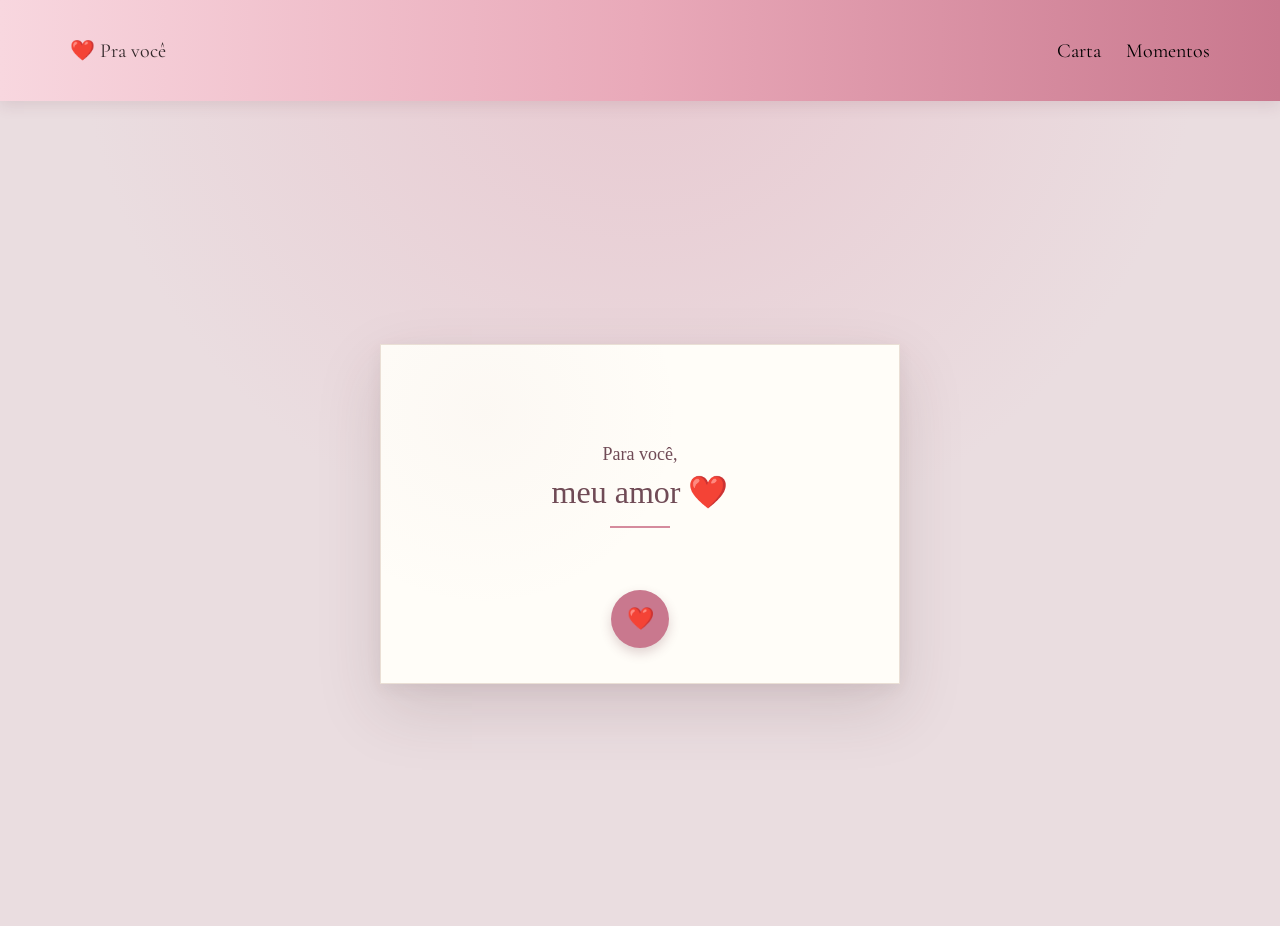
<file: index.html>
<!DOCTYPE html>
<html lang="pt-BR">

<head>
    <meta charset="UTF-8">
    <meta name="viewport" content="width=device-width, initial-scale=1.0">

    <title>Feliz aniversário!!</title>

    <link rel="stylesheet" href="style.css">
    <link rel="preconnect" href="https://fonts.googleapis.com">
<link rel="preconnect" href="https://fonts.gstatic.com" crossorigin>

<link href="https://fonts.googleapis.com/css2?family=Cormorant+Garamond:wght@400;500;600&display=swap" rel="stylesheet">
</head>

<body>

    <header>

        <p>❤️ Pra você</p>

        <nav>
            <a href="index.html">Carta</a>
            <a href="momentos.html">Momentos</a>
        </nav>

    </header>


    <main>

        <section class="letter-section">

            <!-- CARTA FECHADA -->

            <article class="letter closed-letter">

                <div class="letter-cover">

                    <div class="letter-cover-content">

                        <p>Para você,</p>

                        <h1>meu amor ❤️</h1>

                    </div>


                    <div class="letter-seal">
                        ❤️
                    </div>

                </div>


                <!-- CONTEÚDO DA CARTA -->

                <div class="letter-content">

                    <h1>Para você, meu amor ❤️</h1>

                    <p>
                        Meu amor,
                    </p>

                    <p>
                        Hoje é um dia muuuito especial pra você e pra mimm!!
                        E é loucura se a gente parar pra pensar que... FALTA 1 ANO,
                        apenas 1 ANO, pra gente poder ficar juntos!!
                        JUNTOS OFICIALMENTE.
                    </p>

                    <p>
                        Eu poderia te escrever só um textinho, uma mensagem qualquer,
                        mas acho que, depois de tudo que a gente já viveu juntos,
                        você merece MUITO mais.
                    </p>

                    <p>
                        Por isso estou te escrevendo essa "carta", mas prometo que
                        ainda vou te dar um presente melhor, vidoca!!
                    </p>

                    <p>
                        Bem, nem sei por onde começar kk, então nada mais justo do
                        que começar do começo.
                    </p>

                    <p>
                        Quando eu te vi pela primeira vez, não imaginava o quão
                        importante você ia ser pra mim!
                        No começo, eu não sabia como me expressar perto de você.
                        Você tão linda e eu tão... Mehhh, a diferença entre nós dois
                        em quesito aparência é absurda KKKKKK.
                    </p>

                    <p>
                        Você tão perfeita e eu tão... Nerd.
                        E por causa disso, no começo eu nem conseguia olhar pra você
                        direito KK, porque você era muito fora da minha realidade.
                    </p>

                    <p>
                        Quando você começou a se expressar mais comigo, a conversar
                        mais, me elogiar, me abraçar e tals, era tão bomm!!
                        Comecei a suspeitar que você sentia algo por mim, mas não
                        quis acreditar, porque, na minha cabeça, não era nem possível.
                    </p>

                    <p>
                        Até o Ryan me zuou quando eu disse pra ele, porque não tem
                        como alguém tão incrível como VOCÊ se apaixonar por alguém
                        como EU! Ou era o que eu achava kk.
                    </p>

                    <p>
                        Mas sempre gostei muito de conversar com você.
                        Desde o começo, a conexão que eu tinha com você sempre foi
                        algo tão incrível.
                        Eu podia desabafar com você sobre os meus problemas,
                        e você sempre foi tão atenciosa comigo.
                    </p>

                    <p>
                        Naquele dia em que a gente se afastou, aquilo me pegou muito,
                        a ponto de eu ter chorado naquele dia.
                        Me culpei muito por isso, pensei que tinha feito algo de errado,
                        que tinha estragado tudo.
                    </p>

                    <p>
                        Eu me sentia perdido, porque eu realmente gostava muito de você.
                        Você me fazia tão bem!
                        Eu me sentia tão feliz quando conversava com você.
                    </p>

                    <p>
                        E quando a gente voltou a se falar, eu senti acender novamente
                        aquela chama!
                        E dessa vez eu não podia estragar as coisas de novo.
                        O tempo que a gente passou juntos foi muito especial pra mim.
                    </p>

                    <p>
                        E uma coisa que fez eu me apaixonar muito por você foi que eu
                        não precisei mudar quem eu sou por você.
                        Eu me abri com você e, por um momento, você viu todos os meus
                        defeitos, minhas falhas e minhas inseguranças, mas não desistiu
                        de mim, nem deixou de me amar.
                    </p>

                    <p>
                        Você continuou me amando, mesmo conhecendo todos esses lados
                        meus, e nada que eu faça vai conseguir compensar tudo o que
                        você fez por mim.
                    </p>

                    <p>
                        Você é a pessoa que eu mais amo nesse mundo.
                        Eu amo tudo em você, garota!
                        Amo seu jeitinho estressado kk, seus olhos, seu cabelo,
                        o bom gosto que você tem pras coisas, que me faz querer saber
                        mais e mais sobre você.
                    </p>

                    <p>
                        Amo seu cheiro incrível, que fixou na minha cabeça e não saiu
                        nunca mais!
                    </p>

                    <p>
                        Eu amo tudo em você, meu bem.
                        Você é a pessoa mais incrível que eu conheço.
                        Mesmo quando as coisas estão difíceis, mesmo quando tudo parece
                        desmoronar, você nunca desiste, nunca se rebaixa.
                    </p>

                    <p>
                        Você é uma mulher empoderada, extravagante, incrível,
                        e a garota mais linda desse mundo inteiro!
                        E eu tenho muuuito orgulho de você, meu bem.
                        Você vai ter um futuro brilhante pela frente, meu amor!
                    </p>

                    <p>
                        Também queria te agradecer por tudo que você já fez por mim,
                        meu amor.
                        Por você aguentar o estresse que eu te causo KKKKK,
                        por você sempre me apoiar e acreditar em mim quando nem eu
                        mesmo acredito.
                    </p>

                    <p>
                        Você sempre foi e sempre vai ser minha maior fonte de inspiração,
                        meu amor.
                        Minha motivação pra treinar todos os dias, pra estudar todos
                        os dias e até pra tentar ser alguém melhor!!
                    </p>

                    <p>
                        Desde o início, você me ajudou muito e me ensinou várias coisas.
                        Eu sinto que você me completa, meu bem.
                        Você me ajudou a ter mais autoestima, a acreditar em mim mesmo
                        e a me respeitar apesar de tudo.
                    </p>

                    <p>
                        E por isso, e por mais uma penca de coisas, eu te amo.
                        Te amo mais do que tudo, meu amor!
                    </p>

                    <p>
                        Enfim, espero que você possa estar aproveitando seu dia,
                        esse dia tão especial pra você.
                        E que você possa realizar todos os seus objetivos e sonhos,
                        meu amor!
                    </p>

                    <p>
                        Talvez eu esteja aí pra te abraçar e pra comemorar esse dia
                        tão maravilhoso, mas, se eu não puder ir, tudo bemm, vidoca.
                        Eu sempre vou estar com você, e você sempre vai estar comigo.
                    </p>

                    <p>
                        Mesmo quando a gente não puder estar pertinho, quero que você
                        saiba que meu carinho, meu amor e minha vontade de estar com
                        você continuam aqui.
                    </p>

                    <p class="letter-ending">
                        Eu te amo muito, meu bem.<br>
                        Feliz aniversário! ❤️
                    </p>

                    <div class="letter-signature">

                        <p>Com amor,</p>

                        <p>Micael ❤️</p>

                    </div>

                </div>

            </article>

        </section>

    </main>
    <script src="script.js"></script>
</body>

</html>
</file>
<file: style.css>
* {
    box-sizing: border-box;
}

body {
    margin: 0;
    min-height: 100vh;

    background:
        radial-gradient(
            circle at 50% 0%,
            #e8c8d0 0%,
            transparent 50%
        ),
        #eadde0;

    color: #33292b;
}


/* =========================
   HEADER
========================= */

header {
    font-family: "Cormorant Garamond", Georgia, serif;
    font-size: 20px;
    padding: 18px 40px;

    display: flex;
    align-items: center;
    justify-content: space-between;

    background: linear-gradient(
        90deg,
        #f8d7df 0%,
        #e9a9b9 50%,
        #c9788e 100%
    );

    box-shadow:
        0 4px 15px rgba(90, 45, 55, 0.12);
}

header p {
    margin-left: 30px;
}

nav {
    display: flex;
    gap: 25px;
    margin-right: 30px;
}

header a {
    color: black;
    text-decoration: none;

    transition: 0.25s ease;
}

header a:hover {
    opacity: 0.7;
}


/* =========================
   CARTA
========================= */

.letter-section {
    min-height: calc(100vh - 75px);

    display: flex;
    justify-content: center;
    align-items: center;

    padding: 80px 20px;
}


/* =========================
   CARTA FECHADA
========================= */

.closed-letter {
    width: min(520px, 90%);
    height: 340px;

    position: relative;

    background: #fffdf8;

    border: 1px solid #eadfd5;

    box-shadow:
        0 25px 60px rgba(75, 45, 50, 0.15),
        0 5px 15px rgba(75, 45, 50, 0.06);

    cursor: pointer;

    overflow: hidden;

    transition:
        transform 0.8s ease,
        box-shadow 0.8s ease;
}

.closed-letter:hover {
    transform: translateY(-5px);

    box-shadow:
        0 30px 65px rgba(75, 45, 50, 0.18),
        0 8px 20px rgba(75, 45, 50, 0.08);
}


/* =========================
   CAPA
========================= */

.letter-cover {
    width: 100%;
    height: 100%;

    position: absolute;
    inset: 0;
    z-index: 2;

    display: flex;
    align-items: center;
    justify-content: center;

    background:
        radial-gradient(
            circle at 20% 20%,
            rgba(180, 130, 130, 0.04),
            transparent 40%
        ),
        #fffdf8;

    transition:
        opacity 0.8s ease,
        transform 0.8s ease;
}

.letter-cover-content {
    text-align: center;

    font-family:
        Georgia,
        "Times New Roman",
        serif;

    color: #704b56;
}

.letter-cover-content p {
    margin: 0 0 8px;

    font-size: 18px;
}

.letter-cover-content h1 {
    margin: 0;

    font-size: 30px;
    font-weight: 500;
}


/* =========================
   SELO
========================= */

.letter-seal {
    position: absolute;

    left: 50%;
    bottom: 35px;

    transform: translateX(-50%);

    width: 58px;
    height: 58px;

    display: flex;
    align-items: center;
    justify-content: center;

    border-radius: 50%;

    background: #c9788e;

    color: white;

    font-size: 22px;

    box-shadow:
        0 5px 12px rgba(100, 40, 55, 0.2);

    transition:
        transform 0.8s ease,
        opacity 0.8s ease;
}


/* =========================
   CARTA ABERTA
========================= */

.closed-letter.opened {
    width: min(720px, 100%);
    height: auto;

    cursor: default;

    overflow: visible;

    transform: none;

    transition:
        width 0.8s ease,
        height 0.8s ease;
}


/* Esconde a capa */

.closed-letter.opened .letter-cover {
    opacity: 0;

    pointer-events: none;

    transform: translateY(-30px);
}


/* Esconde o selo */

.closed-letter.opened .letter-seal {
    opacity: 0;

    transform:
        translateX(-50%)
        scale(0.7);
}


/* =========================
   CONTEÚDO
========================= */

.closed-letter .letter-content {
    display: none;
}

.closed-letter.opened .letter-content {
    display: block;

    padding: 70px 70px 75px;

    font-family:
        Georgia,
        "Times New Roman",
        serif;

    font-size: 17px;
    line-height: 1.9;

    color: #3d3335;

    opacity: 1;
}


/* =========================
   TÍTULO
========================= */

.letter h1 {
    margin: 0 0 55px;

    text-align: center;

    font-family:
        Georgia,
        "Times New Roman",
        serif;

    font-size: 32px;
    font-weight: 500;

    color: #704b56;
}

.letter h1::after {
    content: "";

    display: block;

    width: 60px;
    height: 2px;

    margin: 15px auto 0;

    background: #d58b9d;
}


/* =========================
   PARÁGRAFOS
========================= */

.letter-content p {
    margin: 0 0 28px;

    opacity: 0;

    transform: translateY(25px);

    transition:
        opacity 0.8s ease,
        transform 0.8s ease;
}


/* Parágrafo visível */

.letter-content p.show {
    opacity: 1;

    transform: translateY(0);
}


/* Primeiro "Meu amor" */

.letter-content > p:first-of-type {
    font-size: 19px;

    color: #704b56;
}


/* =========================
   FINAL
========================= */

.letter-ending {
    margin-top: 55px !important;

    text-align: center;

    font-size: 20px;

    font-weight: 600;

    color: #704b56;
}

.letter-signature {
    margin-top: 50px;

    text-align: right;

    font-size: 18px;

    color: #594247;
}

.letter-signature p {
    margin: 4px 0;
}


/* =========================
   TEXTURA DO PAPEL
========================= */

.closed-letter::before {
    content: "";

    position: absolute;

    inset: 0;

    pointer-events: none;

    background:
        radial-gradient(
            circle at 20% 20%,
            rgba(120, 80, 60, 0.035),
            transparent 30%
        ),
        radial-gradient(
            circle at 80% 70%,
            rgba(120, 80, 60, 0.025),
            transparent 30%
        );
}


/* =========================
   CELULAR
========================= */

@media (max-width: 600px) {

    header {
        padding: 16px 20px;
    }

    header p {
        margin-left: 0;
    }

    nav {
        gap: 15px;
        margin-right: 0;
    }


    .letter-section {
        min-height: calc(100vh - 65px);

        padding: 50px 15px;
    }


    .closed-letter {
        width: 92%;
        height: 280px;
    }


    .letter-cover-content p {
        font-size: 16px;
    }

    .letter-cover-content h1 {
        font-size: 26px;
    }


    .letter-seal {
        width: 52px;
        height: 52px;

        bottom: 28px;

        font-size: 20px;
    }


    .closed-letter.opened {
        width: 100%;
    }


    .closed-letter.opened .letter-content {
        padding: 45px 28px 50px;

        font-size: 16px;
        line-height: 1.8;
    }


    .letter h1 {
        margin-bottom: 40px;

        font-size: 27px;
    }


    .letter-content p {
        margin-bottom: 24px;
    }

}
</file>
